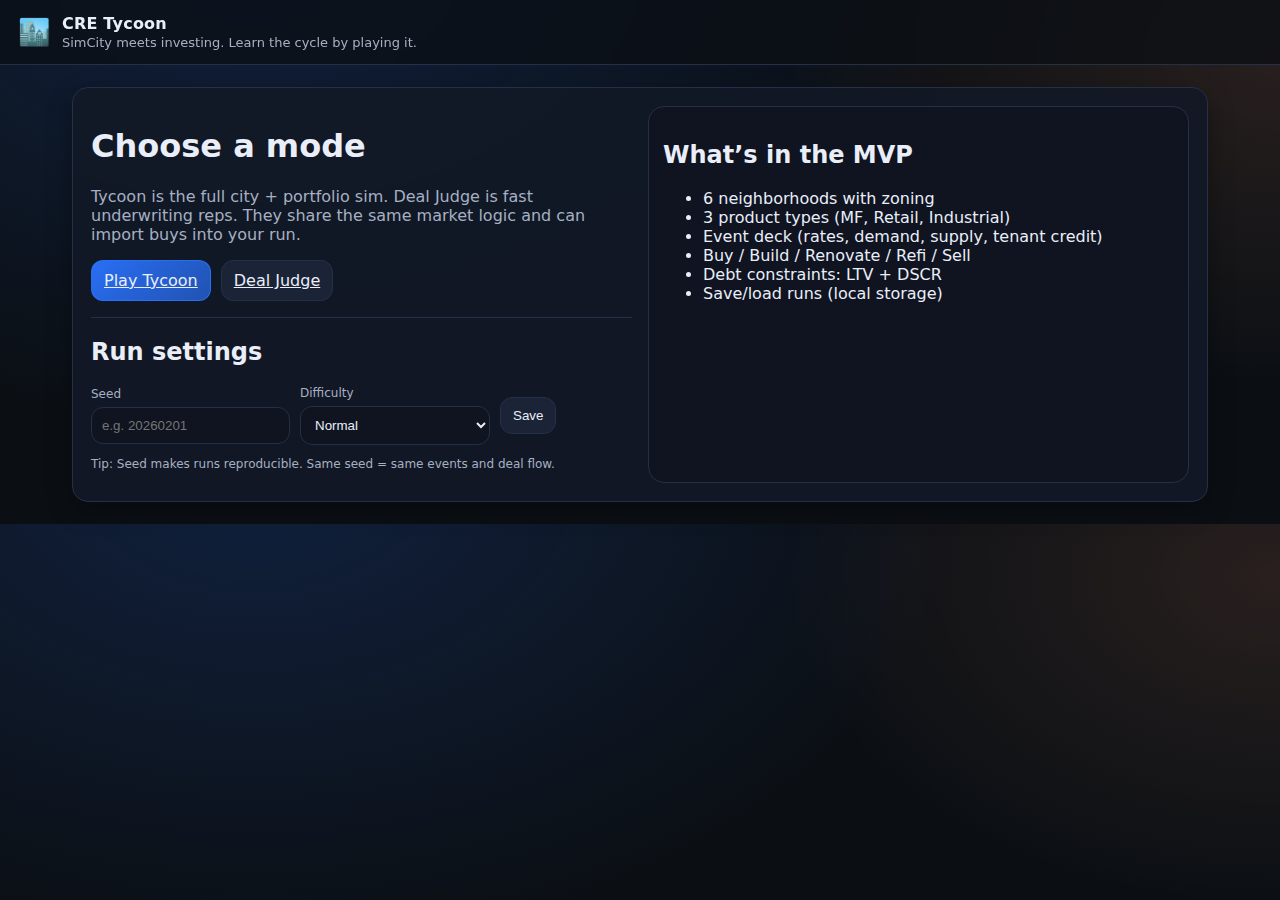
<file: index.html>
<!doctype html>
<html lang="en">
<head>
  <meta charset="utf-8" />
  <meta name="viewport" content="width=device-width,initial-scale=1" />
  <title>CRE Tycoon</title>
  <link rel="stylesheet" href="style.css" />
</head>
<body>
  <header class="topbar">
    <div class="brand">
      <div class="logo">🏙️</div>
      <div>
        <div class="title">CRE Tycoon</div>
        <div class="subtitle">SimCity meets investing. Learn the cycle by playing it.</div>
      </div>
    </div>
  </header>

  <main class="container">
    <div class="card grid2">
      <div>
        <h1>Choose a mode</h1>
        <p class="muted">
          Tycoon is the full city + portfolio sim. Deal Judge is fast underwriting reps.
          They share the same market logic and can import buys into your run.
        </p>

        <div class="row gap">
          <a class="btn primary" href="tycoon.html">Play Tycoon</a>
          <a class="btn" href="deal-judge.html">Deal Judge</a>
        </div>

        <hr />

        <h2>Run settings</h2>
        <div class="row gap wrap">
          <label class="field">
            <span>Seed</span>
            <input id="seed" placeholder="e.g. 20260201" />
          </label>
          <label class="field">
            <span>Difficulty</span>
            <select id="difficulty">
              <option value="easy">Easy</option>
              <option value="normal" selected>Normal</option>
              <option value="hard">Hard</option>
            </select>
          </label>
          <button id="saveSettings" class="btn">Save</button>
        </div>

        <p class="muted small">
          Tip: Seed makes runs reproducible. Same seed = same events and deal flow.
        </p>
      </div>

      <div class="panel">
        <h2>What’s in the MVP</h2>
        <ul>
          <li>6 neighborhoods with zoning</li>
          <li>3 product types (MF, Retail, Industrial)</li>
          <li>Event deck (rates, demand, supply, tenant credit)</li>
          <li>Buy / Build / Renovate / Refi / Sell</li>
          <li>Debt constraints: LTV + DSCR</li>
          <li>Save/load runs (local storage)</li>
        </ul>
      </div>
    </div>
  </main>

  <script>
    const KEY = "cretycoon:settings:v1";
    const saved = JSON.parse(localStorage.getItem(KEY) || "{}");
    const seedEl = document.getElementById("seed");
    const diffEl = document.getElementById("difficulty");

    seedEl.value = saved.seed ?? "";
    diffEl.value = saved.difficulty ?? "normal";

    document.getElementById("saveSettings").addEventListener("click", () => {
      const settings = {
        seed: seedEl.value.trim() || null,
        difficulty: diffEl.value
      };
      localStorage.setItem(KEY, JSON.stringify(settings));
      alert("Saved!");
    });
  </script>
</body>
</html>
</file>
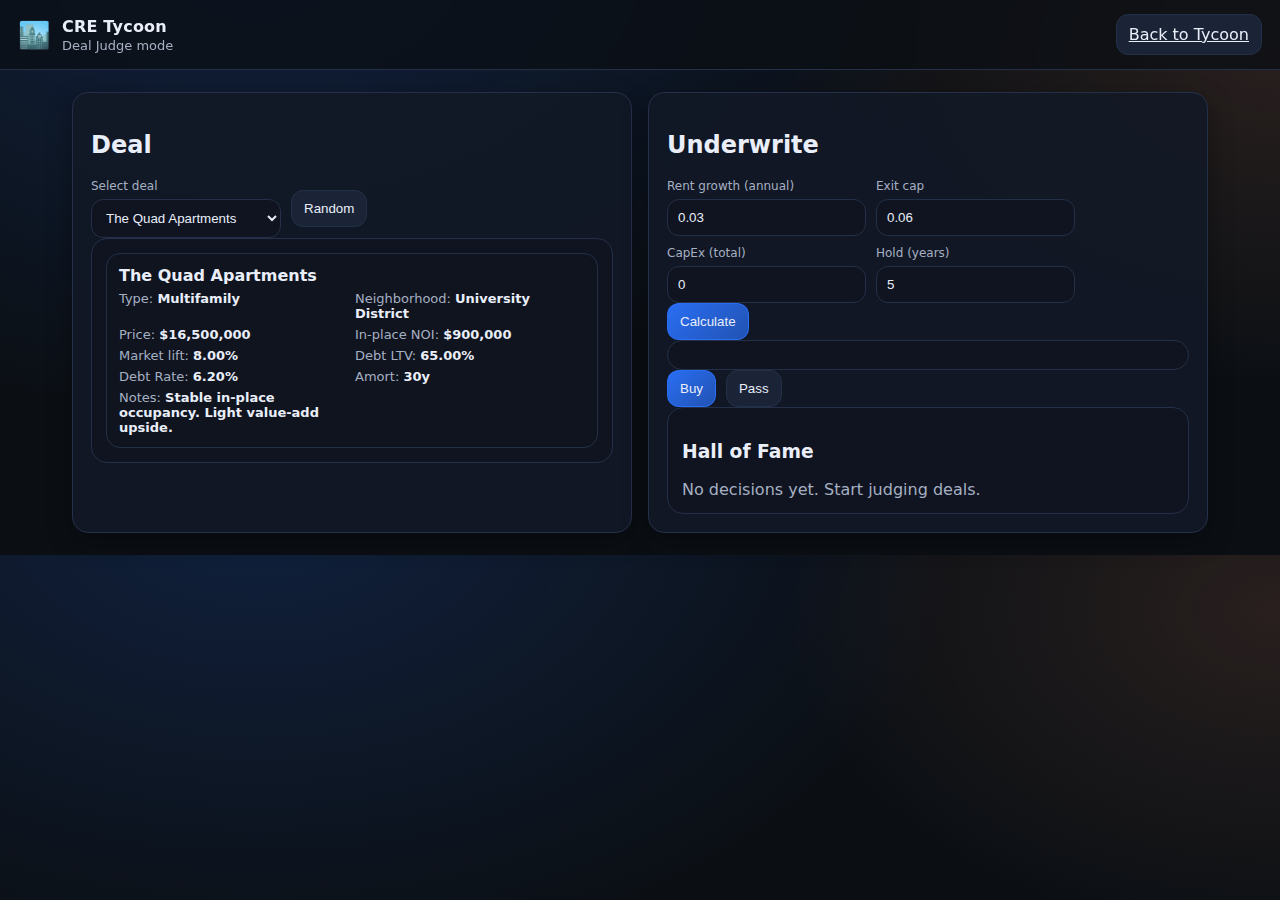
<file: deal-judge.html>
<!doctype html>
<html lang="en">
<head>
  <meta charset="utf-8" />
  <meta name="viewport" content="width=device-width,initial-scale=1" />
  <title>CRE Tycoon — Deal Judge</title>
  <link rel="stylesheet" href="style.css" />
</head>
<body>
  <header class="topbar">
    <div class="brand">
      <a class="logo link" href="index.html">🏙️</a>
      <div>
        <div class="title">CRE Tycoon</div>
        <div class="subtitle">Deal Judge mode</div>
      </div>
    </div>

    <div class="top-actions">
      <a class="btn" href="tycoon.html">Back to Tycoon</a>
    </div>
  </header>

  <main class="container">
    <div class="grid2">
      <section class="card">
        <h2>Deal</h2>
        <div class="row gap wrap">
          <label class="field">
            <span>Select deal</span>
            <select id="dealSelect"></select>
          </label>
          <button id="randomDeal" class="btn">Random</button>
        </div>

        <div id="dealCard" class="panel"></div>
      </section>

      <section class="card">
        <h2>Underwrite</h2>

        <div class="row gap wrap">
          <label class="field">
            <span>Rent growth (annual)</span>
            <input id="rentGrowth" type="number" step="0.001" value="0.03" />
          </label>
          <label class="field">
            <span>Exit cap</span>
            <input id="exitCap" type="number" step="0.001" value="0.06" />
          </label>
          <label class="field">
            <span>CapEx (total)</span>
            <input id="capex" type="number" step="1000" value="0" />
          </label>
          <label class="field">
            <span>Hold (years)</span>
            <input id="holdYears" type="number" step="1" value="5" />
          </label>
        </div>

        <button id="calc" class="btn primary">Calculate</button>

        <div id="results" class="panel"></div>

        <div class="row gap wrap">
          <button id="buy" class="btn primary">Buy</button>
          <button id="pass" class="btn">Pass</button>
        </div>

        <div class="panel">
          <h3>Hall of Fame</h3>
          <div id="hof" class="list"></div>
        </div>
      </section>
    </div>
  </main>

  <script type="module" src="ui/deal-judge-ui.js"></script>
</body>
</html>
</file>
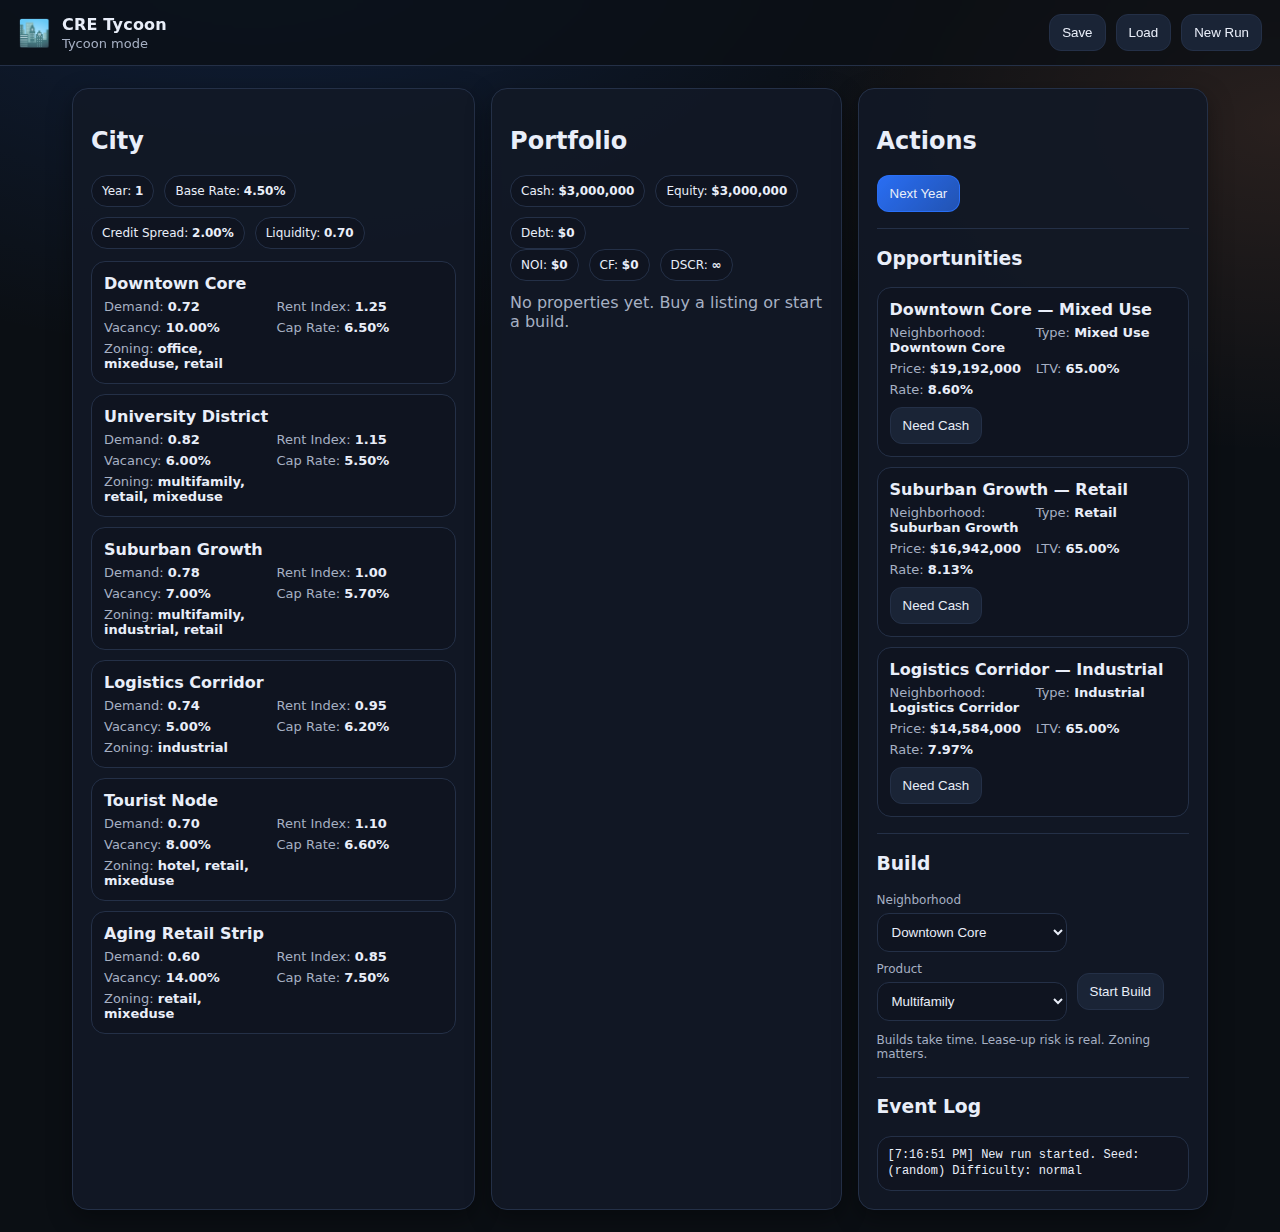
<file: tycoon.html>
<!doctype html>
<html lang="en">
<head>
  <meta charset="utf-8" />
  <meta name="viewport" content="width=device-width,initial-scale=1" />
  <title>CRE Tycoon — Tycoon</title>
  <link rel="stylesheet" href="style.css" />
</head>
<body>
  <header class="topbar">
    <div class="brand">
      <a class="logo link" href="index.html">🏙️</a>
      <div>
        <div class="title">CRE Tycoon</div>
        <div class="subtitle">Tycoon mode</div>
      </div>
    </div>

    <div class="top-actions">
      <button id="saveRun" class="btn">Save</button>
      <button id="loadRun" class="btn">Load</button>
      <button id="newRun" class="btn">New Run</button>
    </div>
  </header>

  <main class="container">
    <div class="grid3">
      <section class="card">
        <h2>City</h2>
        <div class="row gap wrap small">
          <div class="pill">Year: <b id="year"></b></div>
          <div class="pill">Base Rate: <b id="baseRate"></b></div>
          <div class="pill">Credit Spread: <b id="spread"></b></div>
          <div class="pill">Liquidity: <b id="liquidity"></b></div>
        </div>
        <div id="neighborhoods" class="list"></div>
      </section>

      <section class="card">
        <h2>Portfolio</h2>
        <div class="row gap wrap small">
          <div class="pill">Cash: <b id="cash"></b></div>
          <div class="pill">Equity: <b id="equity"></b></div>
          <div class="pill">Debt: <b id="debt"></b></div>
        </div>
        <div class="row gap wrap small">
          <div class="pill">NOI: <b id="noi"></b></div>
          <div class="pill">CF: <b id="cf"></b></div>
          <div class="pill">DSCR: <b id="dscr"></b></div>
        </div>
        <div id="properties" class="list"></div>
      </section>

      <section class="card">
        <h2>Actions</h2>

        <div class="row gap wrap">
          <button id="nextYear" class="btn primary">Next Year</button>
        </div>

        <hr />

        <h3>Opportunities</h3>
        <div id="listings" class="list"></div>

        <hr />

        <h3>Build</h3>
        <div class="row gap wrap">
          <label class="field">
            <span>Neighborhood</span>
            <select id="buildN"></select>
          </label>
          <label class="field">
            <span>Product</span>
            <select id="buildP"></select>
          </label>
          <button id="buildBtn" class="btn">Start Build</button>
        </div>

        <p class="muted small">
          Builds take time. Lease-up risk is real. Zoning matters.
        </p>

        <hr />

        <h3>Event Log</h3>
        <div id="log" class="log"></div>
      </section>
    </div>
  </main>

  <script type="module" src="ui/tycoon-ui.js"></script>
</body>
</html>
</file>
<file: style.css>
:root{
  --bg:#0b0f14;
  --card:#121826;
  --muted:#a6b0c3;
  --text:#e9eef9;
  --line:#243047;
  --pill:#0f1420;
  --btn:#1a2436;
  --btn2:#2b73ff;
  --shadow: 0 8px 24px rgba(0,0,0,.35);
  --radius:16px;
  --mono: ui-monospace, SFMono-Regular, Menlo, Monaco, Consolas, "Liberation Mono", "Courier New", monospace;
}

*{box-sizing:border-box}
body{
  margin:0;
  background: radial-gradient(1200px 800px at 20% -10%, rgba(43,115,255,.18), transparent 60%),
              radial-gradient(900px 600px at 100% 10%, rgba(255,153,102,.12), transparent 55%),
              var(--bg);
  color:var(--text);
  font-family: system-ui, -apple-system, Segoe UI, Roboto, Helvetica, Arial, sans-serif;
}

a{color:inherit}
hr{border:0;border-top:1px solid var(--line);margin:16px 0}

.topbar{
  display:flex;align-items:center;justify-content:space-between;
  padding:14px 18px;border-bottom:1px solid var(--line);
  backdrop-filter: blur(10px);
  position:sticky;top:0;background:rgba(11,15,20,.75);z-index:10;
}
.brand{display:flex;gap:12px;align-items:center}
.logo{font-size:26px}
.logo.link{text-decoration:none}
.title{font-weight:800;letter-spacing:.2px}
.subtitle{color:var(--muted);font-size:13px;margin-top:2px}

.container{max-width:1180px;margin:0 auto;padding:22px}
.card{
  background:rgba(18,24,38,.9);
  border:1px solid var(--line);
  border-radius:var(--radius);
  box-shadow:var(--shadow);
  padding:18px;
}
.panel{
  background:rgba(15,20,32,.85);
  border:1px solid var(--line);
  border-radius:var(--radius);
  padding:14px;
}
.grid2{display:grid;grid-template-columns:1fr 1fr;gap:16px}
.grid3{display:grid;grid-template-columns:1.15fr 1fr 1fr;gap:16px}
@media (max-width: 980px){
  .grid2,.grid3{grid-template-columns:1fr}
}

.row{display:flex;align-items:center}
.wrap{flex-wrap:wrap}
.gap{gap:10px}

.btn{
  background:var(--btn);
  border:1px solid var(--line);
  color:var(--text);
  padding:10px 12px;
  border-radius:12px;
  cursor:pointer;
}
.btn.primary{
  background:linear-gradient(135deg, rgba(43,115,255,.95), rgba(43,115,255,.65));
  border-color: rgba(43,115,255,.8);
}
.btn:hover{filter:brightness(1.05)}
.top-actions{display:flex;gap:10px}

.field{display:flex;flex-direction:column;gap:6px}
.field span{color:var(--muted);font-size:12px}
.field input, .field select{
  background:#0f1420;
  border:1px solid var(--line);
  color:var(--text);
  padding:10px 10px;
  border-radius:12px;
  min-width:190px;
}
.muted{color:var(--muted)}
.small{font-size:12px}

.pill{
  background:var(--pill);
  border:1px solid var(--line);
  border-radius:999px;
  padding:8px 10px;
}
.list{display:flex;flex-direction:column;gap:10px;margin-top:12px}
.item{
  background:rgba(15,20,32,.85);
  border:1px solid var(--line);
  border-radius:14px;
  padding:12px;
}
.item h4{margin:0 0 6px 0}
.kv{display:grid;grid-template-columns:1fr 1fr;gap:6px;font-size:13px;color:var(--muted)}
.kv b{color:var(--text);font-weight:700}
.log{
  max-height:320px;overflow:auto;
  background:rgba(15,20,32,.7);
  border:1px solid var(--line);
  border-radius:14px;
  padding:10px;
  font-family: var(--mono);
  font-size:12px;
  line-height:1.35;
}
.btn.danger { border-color: #b33; color: #b33; }
</file>
